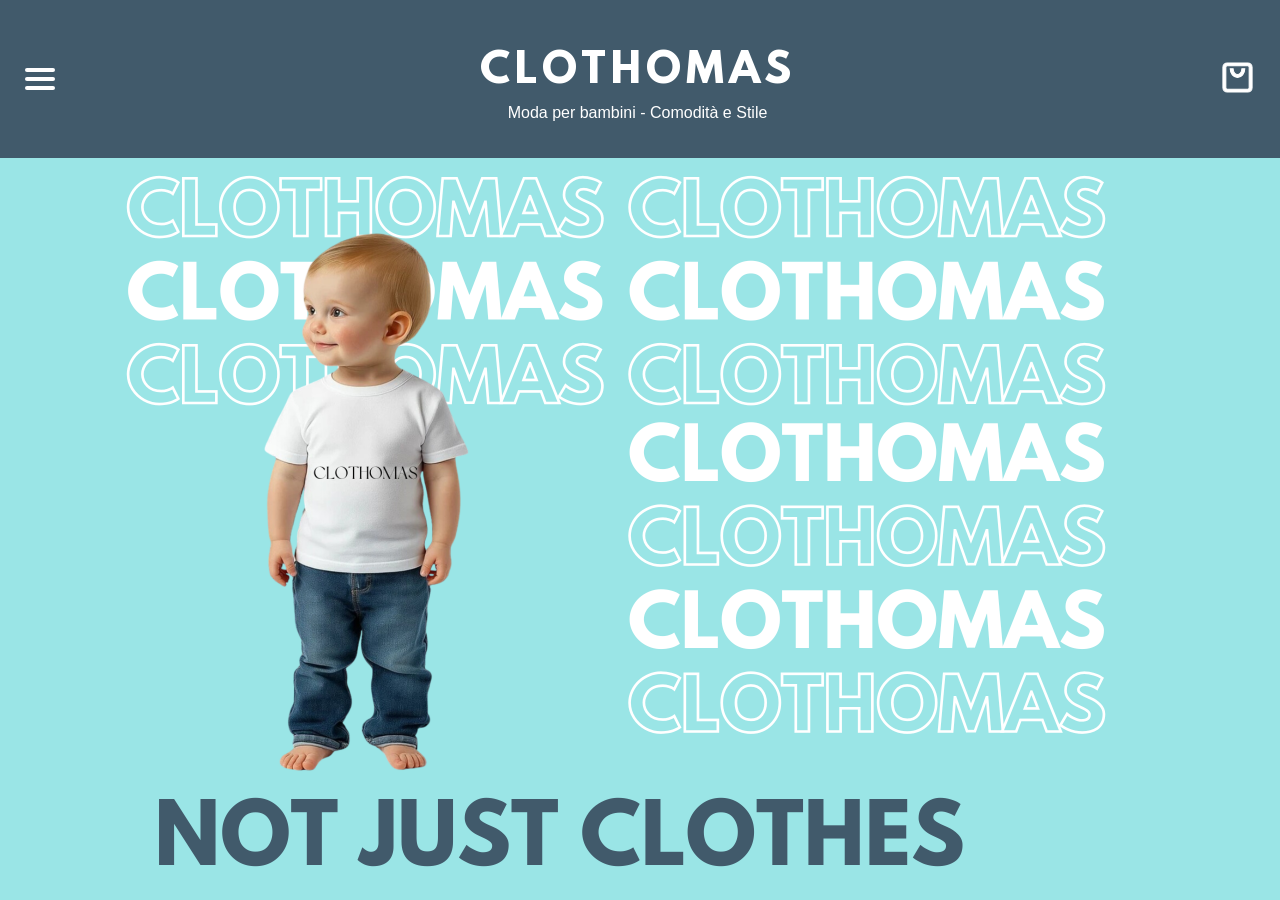
<file: index.html>
<!DOCTYPE html>
<html lang="it">
<head>
    <meta charset="UTF-8">
    <meta http-equiv="refresh" content="0;url=Home2.html">
    <title>Redirecting...</title>
</head>
<body>
    <p>Se non vieni reindirizzato automaticamente, <a href="Home2.html">clicca qui</a>.</p>
</body>
</html>
</file>
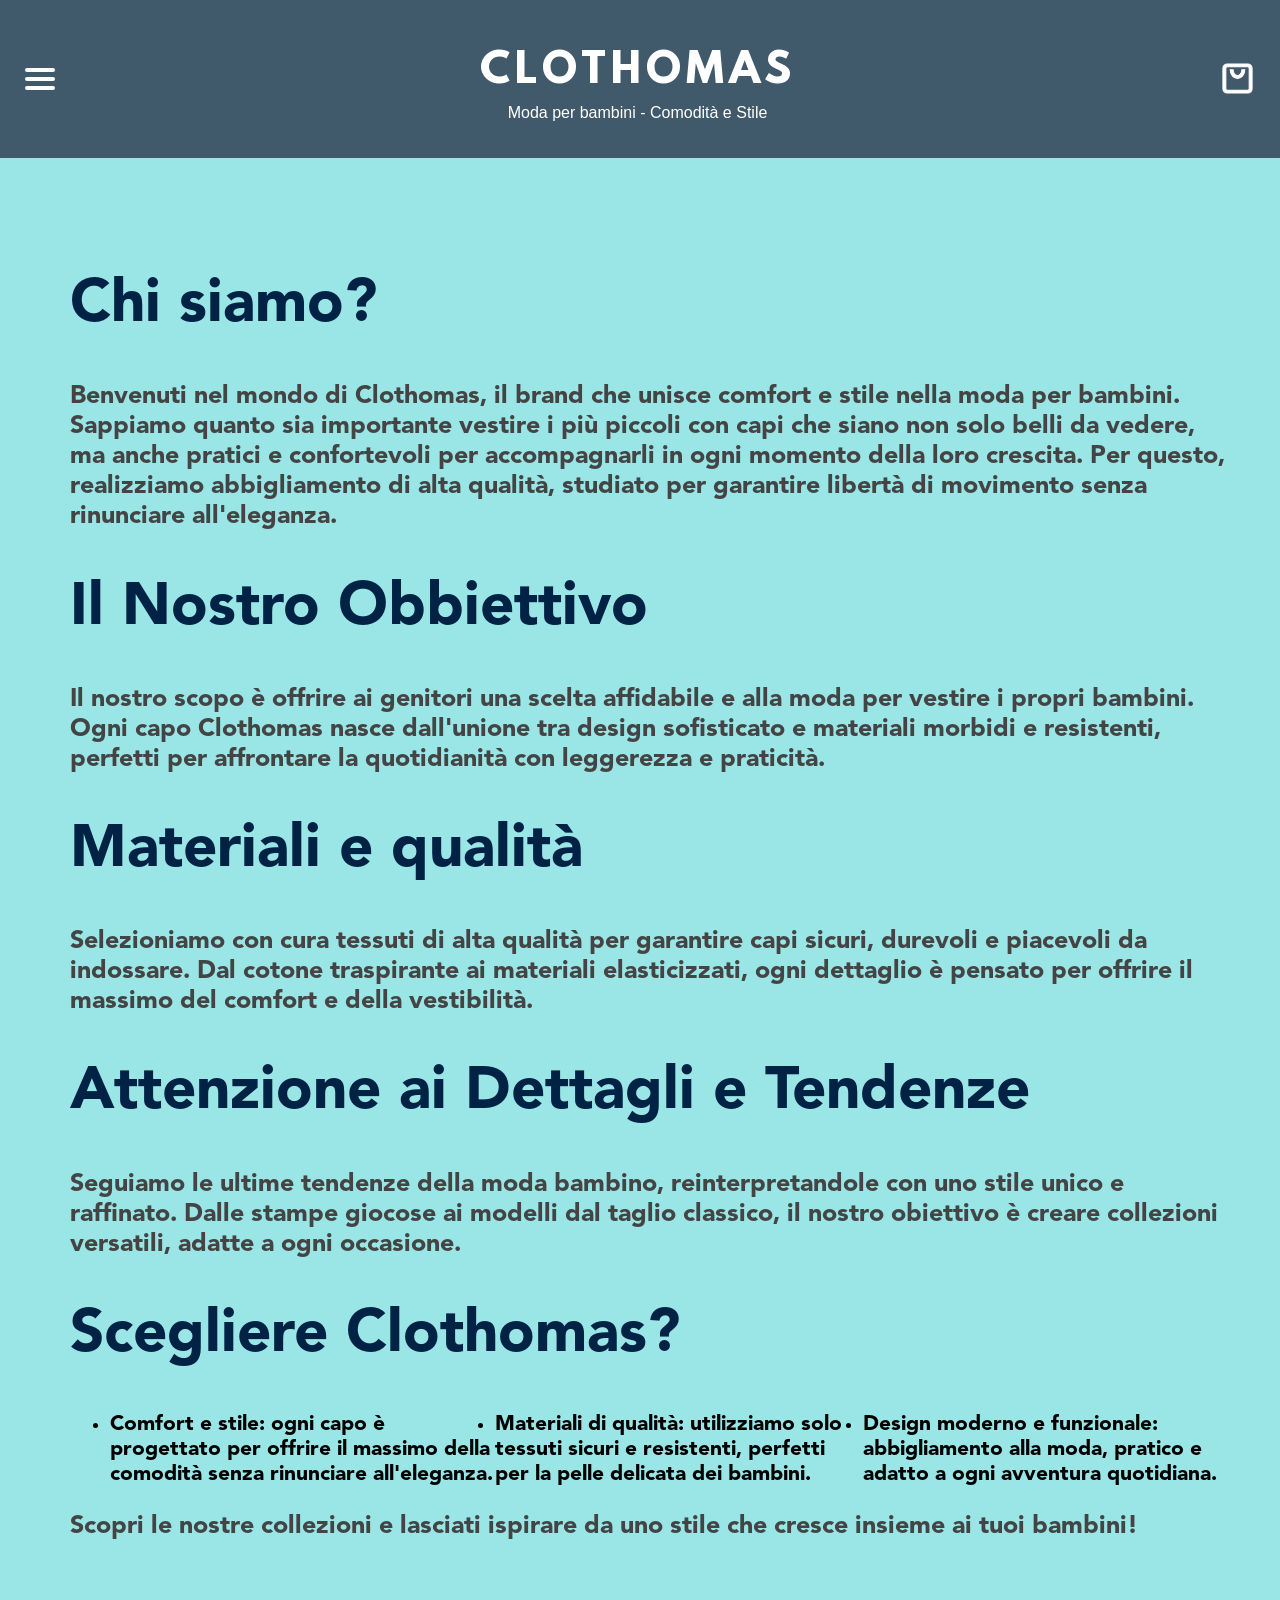
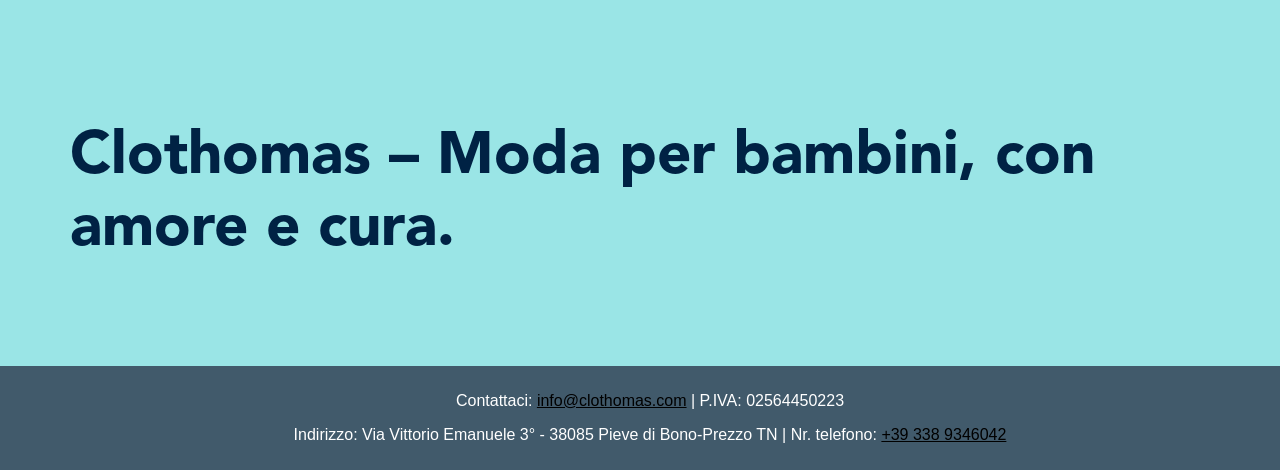
<file: Chi siamo.html>
<html>
    <head> 
        <title>CLOTHOMAS - Catalogo Bambini</title>
        <link rel="stylesheet" href="stile.css">
        <link rel="stylesheet" href="Buttons.css">
    </head>
    <body>
        <header>
        <div class="bottones">
            <button class="button" type="button" onclick="ToggleMenu()">
                <span class="bar"></span>
                <span class="bar"></span>
                <span class="bar"></span>
            </button>
            
            <div id="sideMenu" class="side-menu">
                <a href="Home2.html">HOME</a>
                <a href="Prodotti.html">I NOSTRI PRODOTTI</a>
                <a href="Chi siamo.html">CHI SIAMO</a>
                <a href="contatti.html">CONTATTI</a>
            </div>
    
            <script src="script.java"></script>
        </div>
    
        <div class="ContenitoreTitolo">
            <h1><a href="Home2.html">CLOTHOMAS</a></h1>
            <p>Moda per bambini - Comodità e Stile</p>
        </div>
    
        <div class="dio">
            <button class="button2" onclick="ToggleMenu2()">
                <div class="bag-icon">
                    <svg
                        width="35"   
                        height="35"  
                        viewBox="0 0 24 24"
                        fill="none"
                        xmlns="http://www.w3.org/2000/svg"
                    >
                        <path
                            fill-rule="evenodd"
                            clip-rule="evenodd"
                            d="M5 4H19C19.5523 4 20 4.44771 20 5V19C20 19.5523 19.5523 20 19 20H5C4.44772 20 4 19.5523 4 19V5C4 4.44772 4.44771 4 5 4ZM2 5C2 3.34315 3.34315 2 5 2H19C20.6569 2 22 3.34315 22 5V19C22 20.6569 20.6569 22 19 22H5C3.34315 22 2 20.6569 2 19V5ZM12 12C9.23858 12 7 9.31371 7 6H9C9 8.56606 10.6691 10 12 10C13.3309 10 15 8.56606 15 6H17C17 9.31371 14.7614 12 12 12Z"
                            fill="currentColor"
                            stroke="white"  
                            stroke-width="0.7"  
                        />
                    </svg>
                    <!-- Contatore degli articoli nel carrello -->
                    <span id="cart-counter" class="cart-counter">0</span>
                </div>
            </button>
        </div>
        
        </svg>
       
            
            <div id="sideMenu2" class="side-menu2">
                
        
                <h5>CARRELLO</h5>
            
      <ul id="cartItems">
        <!-- Gli articoli aggiunti appariranno qui -->
      </ul>
      <button id="checkoutBtn">CHECKOUT</button>

<script>
document.getElementById("checkoutBtn").addEventListener("click", function () {
    window.location.href = "checkout.html";
});
</script>
    </div>
                
            </div>
    </header>
    
        
        <div class="Madonna">
            <h1>Chi siamo?</h1>
            <p>Benvenuti nel mondo di Clothomas, il brand che unisce comfort e stile nella moda per bambini. Sappiamo quanto sia importante vestire i più piccoli con capi che siano non solo belli da vedere, ma anche pratici e confortevoli per accompagnarli in ogni momento della loro crescita. Per questo, realizziamo abbigliamento di alta qualità, studiato per garantire libertà di movimento senza rinunciare all'eleganza.</p>
            <h1>Il Nostro Obbiettivo</h1>
            <p>Il nostro scopo è offrire ai genitori una scelta affidabile e alla moda per vestire i propri bambini. Ogni capo Clothomas nasce dall'unione tra design sofisticato e materiali morbidi e resistenti, perfetti per affrontare la quotidianità con leggerezza e praticità.</p>
            <h1>Materiali e qualità</h1>
            <p>Selezioniamo con cura tessuti di alta qualità per garantire capi sicuri, durevoli e piacevoli da indossare. Dal cotone traspirante ai materiali elasticizzati, ogni dettaglio è pensato per offrire il massimo del comfort e della vestibilità.</p>
            <h1>Attenzione ai Dettagli e Tendenze</h1>
            <p>Seguiamo le ultime tendenze della moda bambino, reinterpretandole con uno stile unico e raffinato. Dalle stampe giocose ai modelli dal taglio classico, il nostro obiettivo è creare collezioni versatili, adatte a ogni occasione.</p>
            <h1>Scegliere Clothomas?</h1>
            <ul class="chili">
                <li>Comfort e stile: ogni capo è progettato per offrire il massimo della comodità senza rinunciare all'eleganza.</li>
                <li>Materiali di qualità: utilizziamo solo tessuti sicuri e resistenti, perfetti per la pelle delicata dei bambini.</li>
                <li>Design moderno e funzionale: abbigliamento alla moda, pratico e adatto a ogni avventura quotidiana.</li>
            </ul>
        <p>Scopri le nostre collezioni e lasciati ispirare da uno stile che cresce insieme ai tuoi bambini!</p>
        <h2>Clothomas – Moda per bambini, con amore e cura.</h2>
        
        
        </div>
    
        <script src="script2.java"></script>
        <script src="script.java"></script>
        <script src="cartjv.java"></script>
        <script src="Producttj.java"></script>

    

 
        
        <footer>
            <div class="Contattaci">
                <p>Contattaci:  <a href="mailto: info@clothomas.com">info@clothomas.com</a> | P.IVA: 02564450223</p>
                <p>Indirizzo: Via Vittorio Emanuele 3° - 38085 Pieve di Bono-Prezzo TN | Nr. telefono: <a href="tel:+39 338 9346042">+39 338 9346042</a></p>
            </div>
        </footer>
    </body>
    
    </html>
</file>
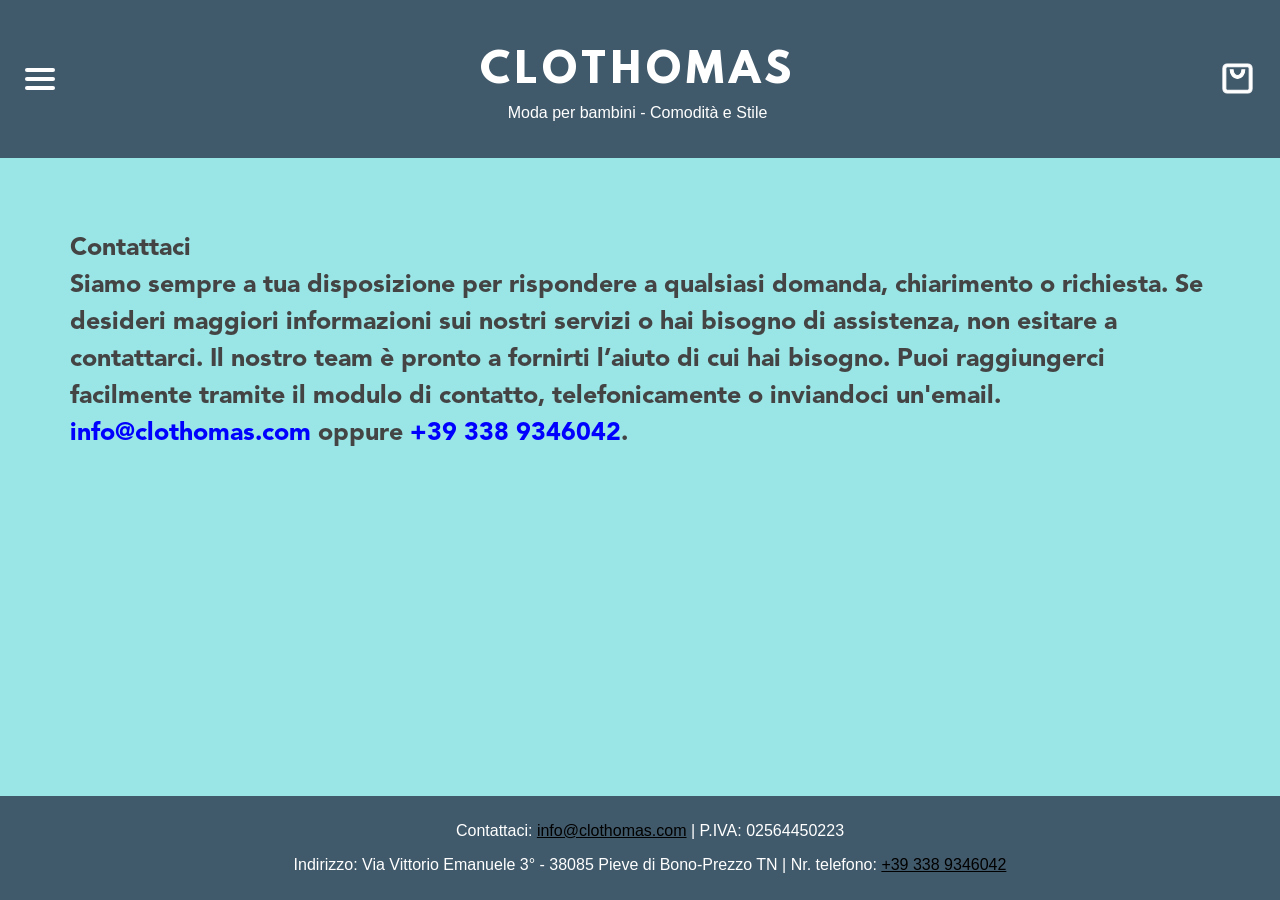
<file: contatti.html>
<html>
    <head> 
        <title>CLOTHOMAS - Catalogo Bambini</title>
        <link rel="stylesheet" href="stile.css">
        <link rel="stylesheet" href="Buttons.css">
    </head>
    <body>
        <header>
        <div class="bottones">
            <button class="button" type="button" onclick="ToggleMenu()">
                <span class="bar"></span>
                <span class="bar"></span>
                <span class="bar"></span>
            </button>
            
            <div id="sideMenu" class="side-menu">
                <a href="Home2.html">HOME</a>
                <a href="Prodotti.html">I NOSTRI PRODOTTI</a>
                <a href="Chi siamo.html">CHI SIAMO</a>
                <a href="contatti.html">CONTATTI</a>
            </div>
    
            <script src="script.java"></script>
        </div>
    
        <div class="ContenitoreTitolo">
            <h1><a href="Home2.html">CLOTHOMAS</a></h1>
            <p>Moda per bambini - Comodità e Stile</p>
        </div>
    
        <div class="dio">
            <button class="button2" onclick="ToggleMenu2()">
                <div class="bag-icon">
                    <svg
                        width="35"   
                        height="35"  
                        viewBox="0 0 24 24"
                        fill="none"
                        xmlns="http://www.w3.org/2000/svg"
                    >
                        <path
                            fill-rule="evenodd"
                            clip-rule="evenodd"
                            d="M5 4H19C19.5523 4 20 4.44771 20 5V19C20 19.5523 19.5523 20 19 20H5C4.44772 20 4 19.5523 4 19V5C4 4.44772 4.44771 4 5 4ZM2 5C2 3.34315 3.34315 2 5 2H19C20.6569 2 22 3.34315 22 5V19C22 20.6569 20.6569 22 19 22H5C3.34315 22 2 20.6569 2 19V5ZM12 12C9.23858 12 7 9.31371 7 6H9C9 8.56606 10.6691 10 12 10C13.3309 10 15 8.56606 15 6H17C17 9.31371 14.7614 12 12 12Z"
                            fill="currentColor"
                            stroke="white"  
                            stroke-width="0.7"  
                        />
                    </svg>
                    <!-- Contatore degli articoli nel carrello -->
                    <span id="cart-counter" class="cart-counter">0</span>
                </div>
            </button>
        </div>
        
        </svg>
       
            
            <div id="sideMenu2" class="side-menu2">
                
        
                <h5>CARRELLO</h5>
            
      <ul id="cartItems">
        <!-- Gli articoli aggiunti appariranno qui -->
      </ul>
      <button id="checkoutBtn">CHECKOUT</button>

<script>
document.getElementById("checkoutBtn").addEventListener("click", function () {
    window.location.href = "checkout.html";
});
</script>
    </div>
                
            </div>
    </header>
    
        
        <div class="Contatti">
            <p>Contattaci<br>
                Siamo sempre a tua disposizione per rispondere a qualsiasi domanda, chiarimento o richiesta. 
                Se desideri maggiori informazioni sui nostri servizi o hai bisogno di assistenza, non esitare a 
                contattarci. Il nostro team è pronto a fornirti l’aiuto di cui hai bisogno. 
                Puoi raggiungerci facilmente 
                tramite il modulo di contatto, telefonicamente o inviandoci un'email.<br>
                <a href="mailto: info@clothomas.com">info@clothomas.com</a> oppure 
                <a href="tel:+39 338 9346042">+39 338 9346042</a>.
            </p>
          
        </div>
    
        <script src="script2.java"></script>
        <script src="script.java"></script>
        <script src="cartjv.java"></script>
        <script src="Producttj.java"></script>

    

 
        
    <div class="fc">
        <div class="Contattaci">
            <p>Contattaci:  <a href="mailto: info@clothomas.com">info@clothomas.com</a> | P.IVA: 02564450223</p>
            <p>Indirizzo: Via Vittorio Emanuele 3° - 38085 Pieve di Bono-Prezzo TN | Nr. telefono: <a href="tel:+39 338 9346042">+39 338 9346042</a></p>
        </div>
    </div>
    </body>
    
    </html>
</file>
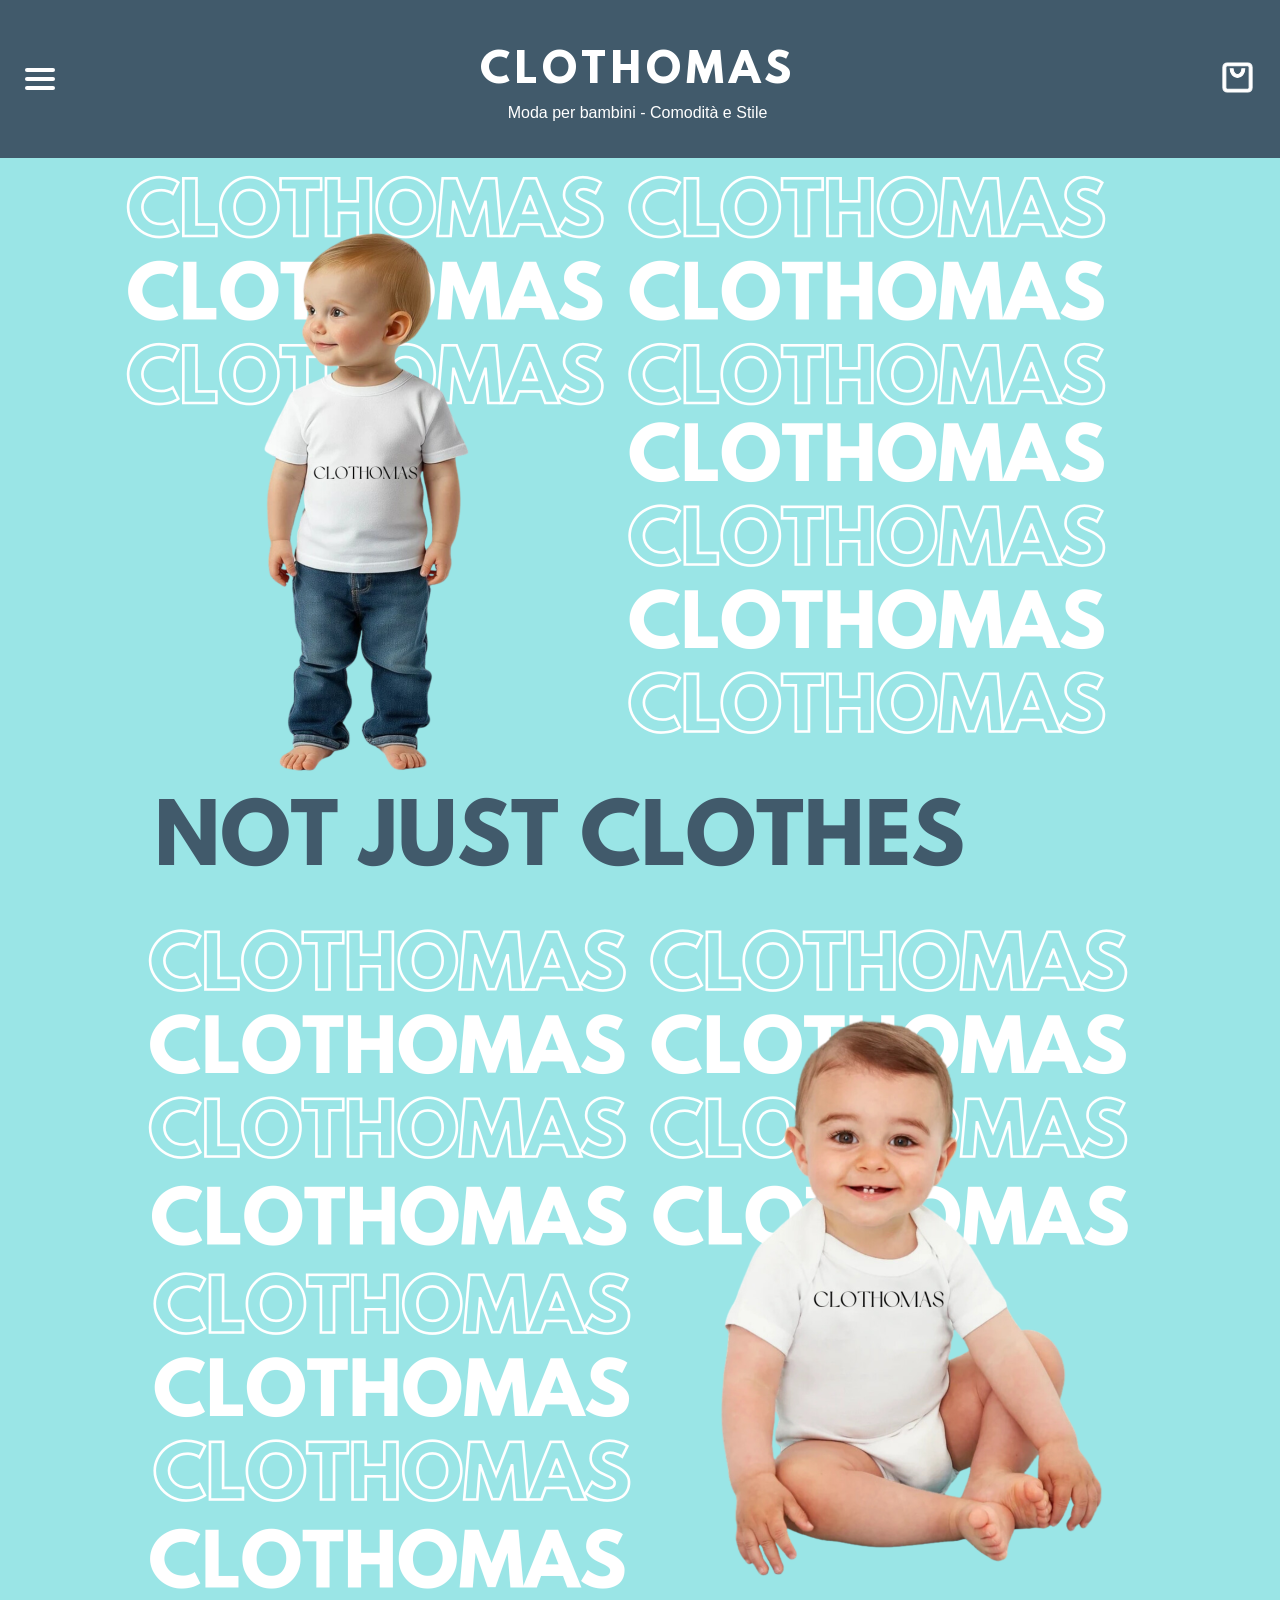
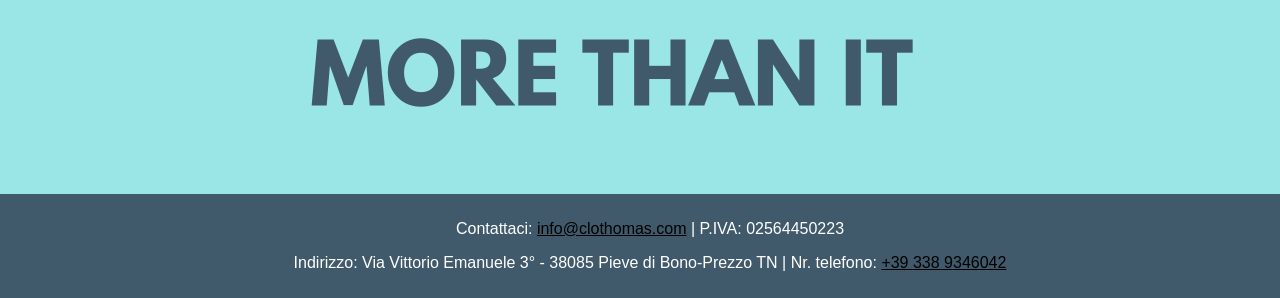
<file: Home2.html>
<!DOCTYPE html>

<html>
<head>
    <title>CLOTHOMAS - Catalogo Bambini</title>
    <link rel="stylesheet" href="stile.css">
    <link rel="stylesheet" href="Buttons.css">
</head>
<body>
    
    <header>
        <div class="bottones">
            <button class="button" type="button" onclick="ToggleMenu()">
                <span class="bar"></span>
                <span class="bar"></span>
                <span class="bar"></span>
            </button>
            
            <div id="sideMenu" class="side-menu">
                <a href="Home2.html">HOME</a>
                <a href="Prodotti.html">I NOSTRI PRODOTTI</a>
                <a href="Chi siamo.html">CHI SIAMO</a>
                <a href="contatti.html">CONTATTI</a>
            </div>
    
            <script src="script.java"></script>
        </div>
    
        <div class="ContenitoreTitolo">
            <h1><a href="Home2.html">CLOTHOMAS</a></h1>
            <p>Moda per bambini - Comodità e Stile</p>
        </div>
    
        <div class="dio">
            <button class="button2" onclick="ToggleMenu2()">
                <div class="bag-icon">
                    <svg
                        width="35"   
                        height="35"  
                        viewBox="0 0 24 24"
                        fill="none"
                        xmlns="http://www.w3.org/2000/svg"
                    >
                        <path
                            fill-rule="evenodd"
                            clip-rule="evenodd"
                            d="M5 4H19C19.5523 4 20 4.44771 20 5V19C20 19.5523 19.5523 20 19 20H5C4.44772 20 4 19.5523 4 19V5C4 4.44772 4.44771 4 5 4ZM2 5C2 3.34315 3.34315 2 5 2H19C20.6569 2 22 3.34315 22 5V19C22 20.6569 20.6569 22 19 22H5C3.34315 22 2 20.6569 2 19V5ZM12 12C9.23858 12 7 9.31371 7 6H9C9 8.56606 10.6691 10 12 10C13.3309 10 15 8.56606 15 6H17C17 9.31371 14.7614 12 12 12Z"
                            fill="currentColor"
                            stroke="white"  
                            stroke-width="0.7"  
                        />
                    </svg>
                    <!-- Contatore degli articoli nel carrello -->
                    <span id="cart-counter" class="cart-counter">0</span>
                </div>
            </button>
        </div>
        
        </svg>
       
            
            <div id="sideMenu2" class="side-menu2">
                
        
                <h5>CARRELLO</h5>
            
      <ul id="cartItems">
        <!-- Gli articoli aggiunti appariranno qui -->
      </ul>
      <button id="checkoutBtn">CHECKOUT</button>

<script>
document.getElementById("checkoutBtn").addEventListener("click", function () {
    window.location.href = "checkout.html";
});
</script>
    </div>
                
            </div>
    </header>


        </div>
      
        <div class="IMGHOME">
            <img class="Pizza" src="Immagini/IMGHOME1.png" >

            



        </div>


<div>


    <script src="script2.java"></script>
    <script src="script.java"></script>
    <script src="cartjv.java"></script>
    <script src="Producttj.java"></script>

    <footer>
        <div class="Contattaci">
            <p>Contattaci:  <a href="mailto: info@clothomas.com">info@clothomas.com</a> | P.IVA: 02564450223</p>
            <p>Indirizzo: Via Vittorio Emanuele 3° - 38085 Pieve di Bono-Prezzo TN | Nr. telefono: <a href="tel:+39 338 9346042">+39 338 9346042</a></p>
        </div>
    </footer>
</div>
</body>

</html>
</file>
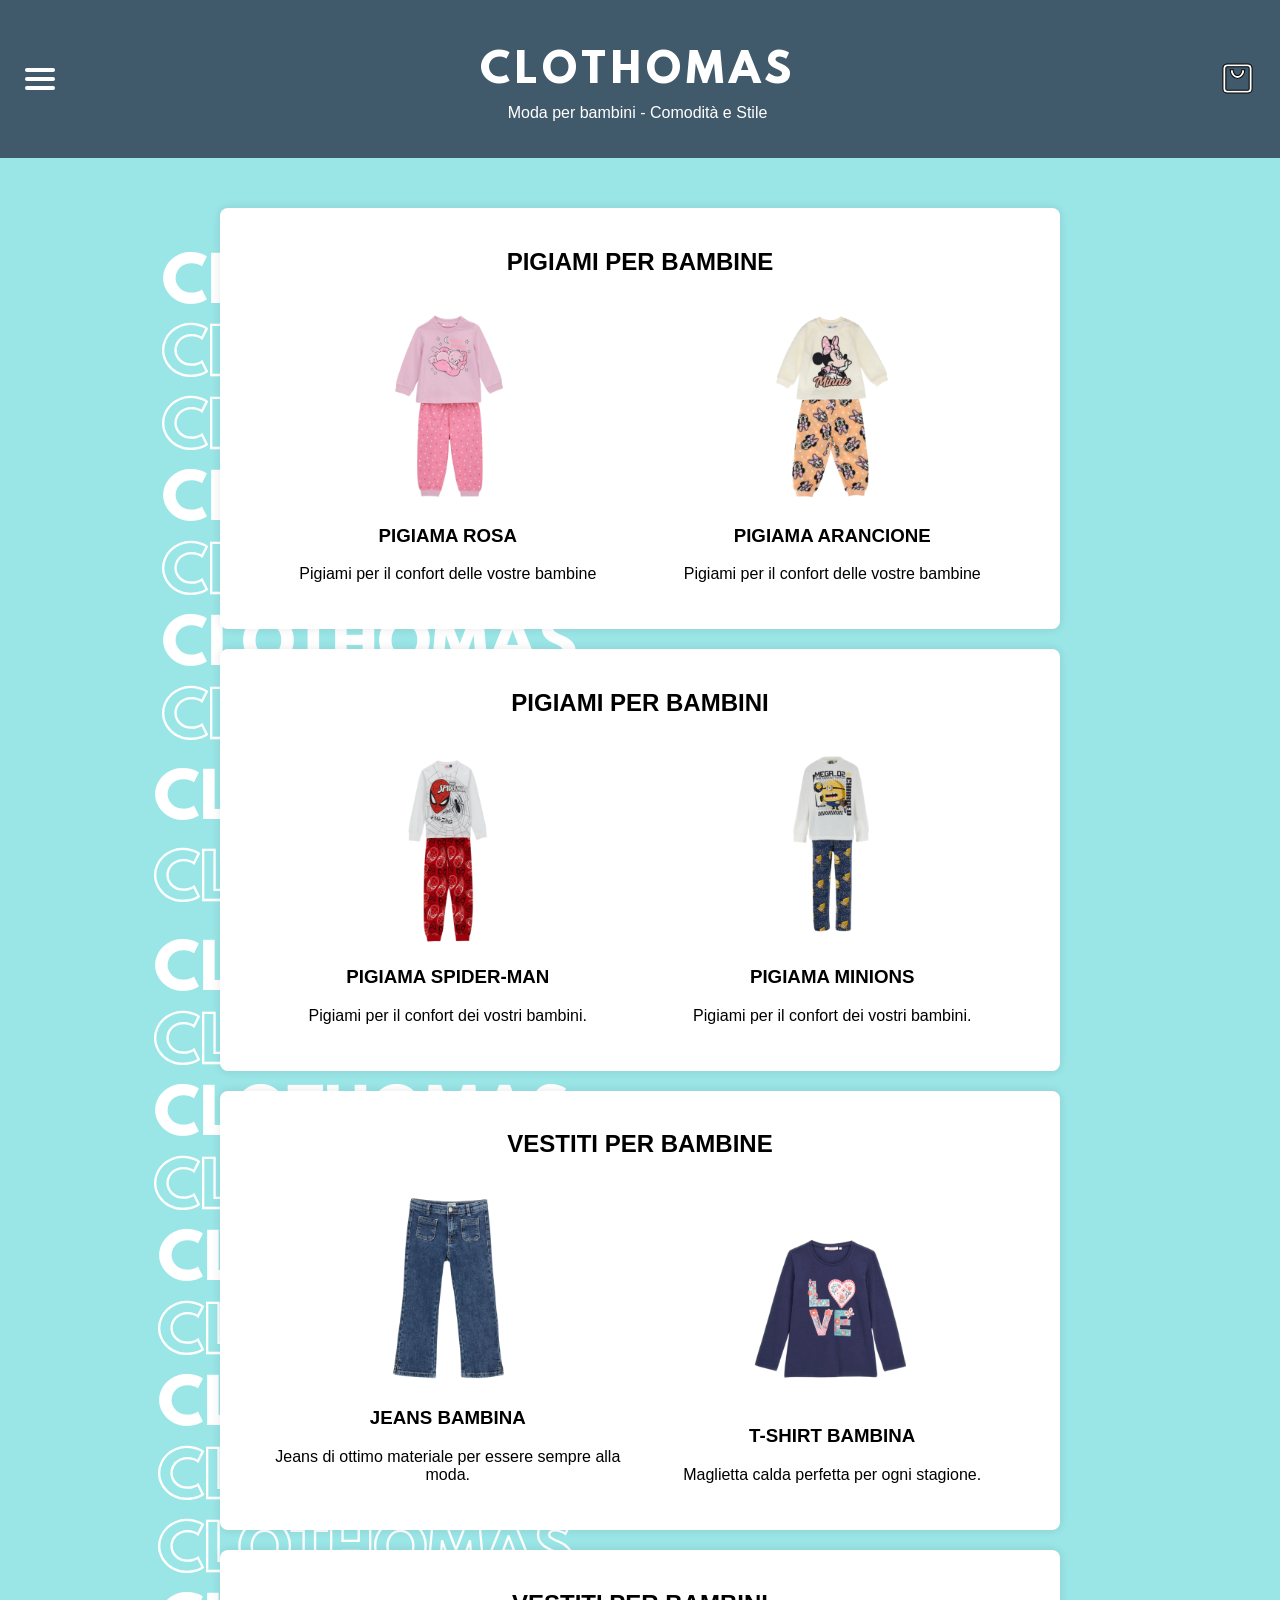
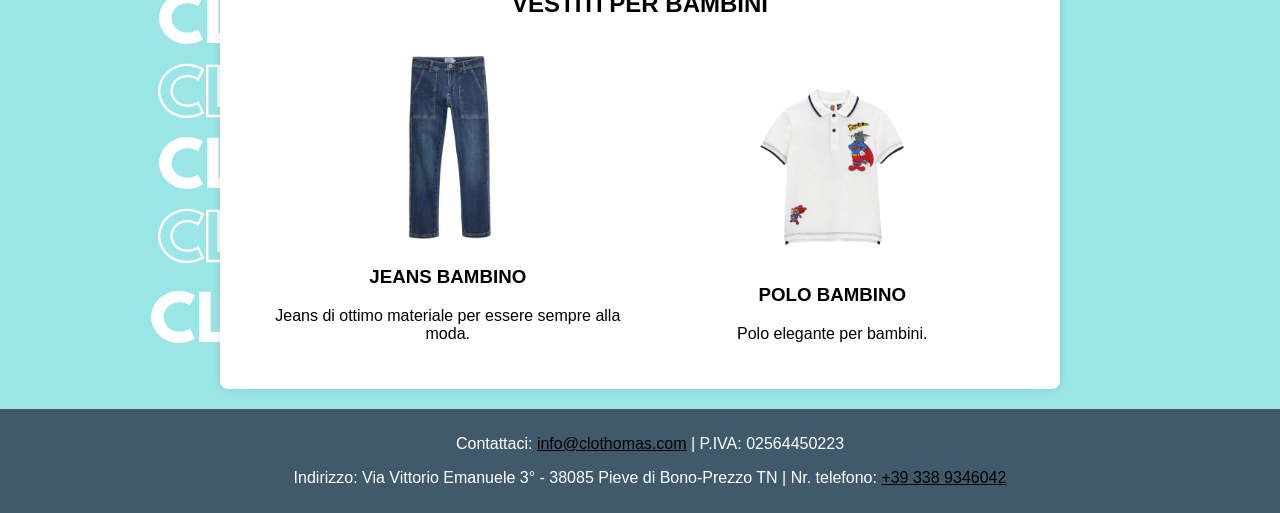
<file: Prodotti.html>
<html>
    <head> 
        <title>CLOTHOMAS - Catalogo Bambini</title>
        <link rel="stylesheet" href="stile.css">
        <link rel="stylesheet" href="Buttons.css">
    </head>
    <body>
        <header>
            <div class="bottones">
                <button class="button" type="button" onclick="ToggleMenu()">
                    <span class="bar"></span>
                    <span class="bar"></span>
                    <span class="bar"></span>
                </button>
                
                <div id="sideMenu" class="side-menu">
                    <a href="Home2.html">HOME</a>
                    <a href="Prodotti.html">I NOSTRI PRODOTTI</a>
                    <a href="Chi siamo.html">CHI SIAMO</a>
                    <a href="contatti.html">CONTATTI</a>
                </div>
        
                <script src="script.java"></script>
            </div>
        
            <div class="ContenitoreTitolo">
                <h1><a href="Home2.html">CLOTHOMAS</a></h1>
                <p>Moda per bambini - Comodità e Stile</p>
            </div>
        
            <div class="dio">
                <button class="button2" onclick="ToggleMenu2()">
                    <div class="bag-icon">
                        <svg
                            width="35"   
                            height="35"  
                            viewBox="0 0 24 24"
                            fill="none"
                            xmlns="http://www.w3.org/2000/svg"
                        >
                            <path
                                fill-rule="evenodd"
                                clip-rule="evenodd"
                                d="M5 4H19C19.5523 4 20 4.44771 20 5V19C20 19.5523 19.5523 20 19 20H5C4.44772 20 4 19.5523 4 19V5C4 4.44772 4.44771 4 5 4ZM2 5C2 3.34315 3.34315 2 5 2H19C20.6569 2 22 3.34315 22 5V19C22 20.6569 20.6569 22 19 22H5C3.34315 22 2 20.6569 2 19V5ZM12 12C9.23858 12 7 9.31371 7 6H9C9 8.56606 10.6691 10 12 10C13.3309 10 15 8.56606 15 6H17C17 9.31371 14.7614 12 12 12Z"
                                fill="currentColor"
                                stroke="black"  
                                stroke-width="0.7"  
                            />
                        </svg>
                        <!-- Contatore degli articoli nel carrello -->
                        <span id="cart-counter" class="cart-counter">0</span>
                    </div>
                </button>
            </div>
            
            </svg>
           
                
                <div id="sideMenu2" class="side-menu2">
                    
            
                    <h5>CARRELLO</h5>
                
          <ul id="cartItems">
            <!-- Gli articoli aggiunti appariranno qui -->
          </ul>
          <button id="checkoutBtn">CHECKOUT</button>
    
    <script>
    document.getElementById("checkoutBtn").addEventListener("click", function () {
        window.location.href = "checkout.html";
    });
    </script>
        </div>
                    
                </div>
        </header>
        
        
        <div class="bckimg">    
            <img src="Immagini/IMGHOME1b.png" alt="">
        </div>

        <div class="contenuto">
            <section class="category">
            <h2>PIGIAMI PER BAMBINE</h2>
            <div class="product">
                <img src="Immagini/PjG2.png">
                <h3><a href="Prodd.html?id=1">PIGIAMA ROSA</a></h3> 
                <p>Pigiami per il confort delle vostre bambine</p>
            </div>
            <div class="product">
                <img src="Immagini/PjG1.png">
                <h3> <a href="Prodd.html?id=2"> PIGIAMA ARANCIONE</a></h3>
                <p>Pigiami per il confort delle vostre bambine</p>
            </div>
        </section>
        <section class="category">
            <h2>PIGIAMI PER BAMBINI</h2>
            <div class="product">
                <img src="Immagini/PjB1.png">
                <h3><a href="Prodd.html?id=4">PIGIAMA SPIDER-MAN</a></h3>
                <p>Pigiami per il confort dei vostri bambini.</p>
            </div>
            <div class="product">
                <img src="Immagini/PjB2.png">
                <h3><a href="Prodd.html?id=3">PIGIAMA MINIONS</a></h3>
                <p>Pigiami per il confort dei vostri bambini.</p>
    
            </div>
            </section>
            <section class="category">
                <h2>VESTITI PER BAMBINE</h2>
                <div class="product">
                    <img src="Immagini/PaG2.png">
                    <h3><a href="Prodd.html?id=5">JEANS BAMBINA</a></h3>
                    <p>Jeans di ottimo materiale per essere sempre alla moda.</p>
                </div>
                <div class="product">
                    <img src="Immagini/TG2.png">
                    <h3><a href="Prodd.html?id=6">T-SHIRT BAMBINA</a></h3>
                    <p>Maglietta calda perfetta per ogni stagione.</p>
        
                </div>
    
        </section>

    </section>
    <section class="category">
        <h2>VESTITI PER BAMBINI</h2>
        <div class="product">
            <img src="Immagini/PaB2.png">
            <h3><a href="Prodd.html?id=7">JEANS BAMBINO</a></h3>
            <p>Jeans di ottimo materiale per essere sempre alla moda.</p>
        </div>
        <div class="product">
            <img src="Immagini/TB2.png">
            <h3><a href="Prodd.html?id=8">POLO BAMBINO</a></h3>
            <p>Polo elegante per bambini.</p>

        </div>

</section>

<footer>
    <div class="Contattaci">
        <p>Contattaci:  <a href="mailto: info@clothomas.com">info@clothomas.com</a> | P.IVA: 02564450223</p>
        <p>Indirizzo: Via Vittorio Emanuele 3° - 38085 Pieve di Bono-Prezzo TN | Nr. telefono: <a href="tel:+39 338 9346042">+39 338 9346042</a></p>
    </div>
</footer>

<script src="script2.java"></script>
<script src="script.java"></script>
<script src="cartjv.java"></script>
<script src="Producttj.java"></script>  
    </body>
    
    </html>
</file>
<file: stile.css>
body {
    font-family: Arial, sans-serif;
    margin: 0;
    padding: 0;
    text-align: center;
    background-color: #9ae5e6;
    overflow-x: hidden;
    display: flex;
    flex-direction: column;
}
header {
    position: fixed;
    top: 0;
    left: 0;
    width: 100%;
    background-color: #415a6b;
    color: rgb(255, 255, 255);
    padding: 20px;
    display: flex; /* Usa flexbox per la disposizione degli elementi */
    justify-content: flex-start; /* Allinea il bottone a sinistra */
    align-items: center; 
    overflow: hidden;
    z-index: 10;
}
.ContenitoreTitolo { display: flex;
    flex-direction: column;
    align-items: center;
    flex-grow: 1; 

}

.ContenitoreTitolo h1{ 
    font-size: 40px;
    letter-spacing: 5px;
    font-family: Font3;}

.ContenitoreTitolo p {margin-top: -20px;}
.contenuto{
    
    margin-top: 180px;
}


.category {
    background: white;
    margin: 20px auto;
    padding: 20px;
    max-width: 800px;
    border-radius: 8px;
    box-shadow: 0 0 10px rgba(0, 0, 0, 0.1);
}

h2 {
    color: #000000;
}

.product {
    display: inline-block;
    width: 45%;
    margin: 10px;
    text-align: center;
}

h3:hover{
color: blue;
text-decoration: underline;}
	

.product img {
    width: 100%;
    max-width: 200px;
    border-radius: 8px;
}

footer {
    background-color: #415a6b;
    color: rgb(255, 255, 255);
    padding: 10px;
    text-align: center;
    width: 100%;
}

.fc {
    background-color: #415a6b;
    color: rgb(255, 255, 255);
    padding: 10px;
    text-align: center;
    width: 100%;
    position: absolute;
    bottom: 0;
}

.ptr {
    background-color: #415a6b;
    color: rgb(255, 255, 255);
    padding: 20px;
    text-align: center;
    width: 100%;
    box-sizing: border-box;

}


.Homepage {
    margin-top: 180px;
    text-decoration: none;
    color: #415a6b;
    margin-top:280px;



}

a {text-decoration: none;
    color: inherit;}



@font-face {
    font-family: 'Font1';
    src: url('font/FontsFree-Net-Dream-Avenue.ttf') format('woff2');
    font-weight: normal;
    font-style: normal;

    font-family: 'Font2';
    src: url('font/AvenirLTStd-Black.otf') format('woff2');
    font-weight: normal;
    font-style: normal;


}

@font-face {
font-family: 'Font3';
src: url('font/league-spartan.bold.ttf') format('woff2');
font-weight: normal;
font-style: normal;
}


.Madonna {
    padding: 50px;
background-color: #9ae5e6;
margin-top:180px; 
;}

.Madonna h1{
    color:#002244;
    text-align: left;
    margin-left: 20px;
    font-size: 60px;
    font-family: Font2;
}

.Madonna h2 {
    text-align: left;
    margin-left: 20px;
    font-size: 60px;
    margin-top: 180px;
    font-family: Font2;
    color: #002244;
}


.Madonna p {text-align: left; 
margin-left:  20px;
font-family: Font2;
font-size: 25px;
color: #444444;
}

.madonna ul{
    display: flex;
    gap: 10,;
    text-align: left; 
    margin-left:  20px;
    font-family: Font2;
    font-size: 21px;  
    gap: 100 ;
    
}
.textimg1{
    font-family: "Font2";
    font-size: 100px;
}



.product-pagepd{
    
    margin-left: 30px;
    
}

.product-imagepd{
    margin-top: 180px;
    margin-left: 30PX;
    display: flex;
    align-items: flex-start;
    width: 25%;
}

.product-pagepd h1{ 
    display: flex;
    align-items: start;
}

.product-descriptionpd{
    font-family: "Font2";
    display: flex;
    align-items: start;
    text-align: left;
}

.product-price{
    font-family: "Font2";
    display: flex;
    align-items: start;
    text-align: left;
    font-size: 25px;
}

.product-code {
    font-family: "Font2";
    display: flex;
    align-items: start;
    text-align: left;
    font-size: 13PX;


}

.size-selectionpd p{
    display: flex;
    align-items: flex-start;
    font-family: "Font2";
}

.size-buttons {
    display: flex;
    align-items: flex-start;
    gap: 10px;
}

.size-btn {
    width: 60px;
    height: 30px;
    border: 2px solid black;
    background-color: #ffffff;
    display: flex;
    justify-content: center;
    align-items: center;
     font-size: 16px; 
     font-family: "Font2";
     cursor: pointer;

}

.add-to-cart, .buy-now {
    font-family: "Font2";
    margin-top: 40px;
    width: 100px;
    height: px;
    border: 2px solid black;
    background-color: #ffffff;
    display: flex;
    justify-content: center;
    align-items: center;
     font-size: 16px; 
     cursor: pointer;

}

.Testo_P {
    margin-top: 20px;
    font-family: "Font2";
    display: flex;
    align-items: start;
    text-align: left;
    font-size: 25px;
    margin-left: 30px;
}


/* Posiziona il contatore sopra l'icona */
.dio .bag-icon {
    color: white;
    position: relative; /* Necessario per posizionare il contatore */
}

/* Stile per il contatore */
.cart-counter {
    position: absolute;
    top: -5px; /* Posiziona il contatore un po' più in alto rispetto all'icona */
    right: -5px; /* Posiziona il contatore un po' a destra rispetto all'icona */
    background-color: red; /* Colore di sfondo del contatore */
    color: white; /* Colore del testo */
    font-size: 12px; /* Dimensione del testo */
    width: 18px; /* Larghezza del contatore */
    height: 18px; /* Altezza del contatore */
    border-radius: 50%; /* Rende il contatore rotondo */
    display: flex;
    justify-content: center;
    align-items: center;
    font-weight: bold;
}

/* Nascondi il contatore se è uguale a 0 */
#cart-counter {
    display: none; /* Inizialmente nascosto */
}

/* Mostra il contatore se è maggiore di 0 */
#cart-counter.visible {
    display: block;
}

.Contatti {
padding: 50px;
background-color: #9ae5e6;
color: rgb(255, 255, 255);}


.Contatti p {
    margin-top: 180px; 
    text-align: left; 
    margin-left:  20px;
    font-family: Font2;
    font-size: 25px;
    line-height: 37px;
    color: #444444;
}

.Contatti a {
    color: blue; /* Colore iniziale del link */
    text-decoration: none; /* Rimuove la sottolineatura di default */
}

/* Effetto quando si passa sopra il link */
.Contatti a:hover {
    color: blue; /* Colore blu quando il mouse passa sopra */
    text-decoration: underline; /* Sottolinea il link */
}

.Contattaci a {
    color: black; /* Colore iniziale del link */
    text-decoration: underline; /* Rimuove la sottolineatura di default */
}

/* Effetto quando si passa sopra il link */
.Contattaci a:hover {
    color: blue; /* Colore blu quando il mouse passa sopra */
    text-decoration: underline; /* Sottolinea il link */
}

.Pizza {
    width: 100%;
    margin-top: -210PX;
    margin-left: -60px;

}

.bckimg{
    margin-top: -2px;
    background-image: url("Immagini/IMGHOME1b.png"); /* L'immagine di sfondo */
    background-color: #cccccc; /* Colore di sfondo nel caso in cui l'immagine non sia disponibile */
    height: 10px; /* Altezza fissa */
    background-position: left; /* Centra l'immagine nel contenitore */
    background-repeat: no-repeat; /* Non ripetere l'immagine */
    background-size: cover; /* Fai in modo che l'immagine copra tutto il contenitore, ritagliando se necessario */
    width: 80%;
}
</file>
<file: Buttons.css>
/* Stile per il bottone hamburger */
.button {
    background-color: #415a6b;
    border: none;
    cursor: pointer;
    padding: 5px;
    display: flex;
    flex-direction: column;
    gap:5px; /* Distanza tra le barre */
}




/* Le barre del bottone hamburger */
.bar {
    width: 30px;
    height: 4px;
    background-color: rgb(255, 255, 255);
    border-radius: 5px;
}

/* Il menu laterale (inizialmente nascosto) */
.side-menu {
    height: 100%;  /* Copre tutta l'altezza della pagina */
    width: 0;  /* Menu nascosto inizialmente */
    position: fixed;
    top: 0;
    left: 0;
    background-color: #415a6b
    ;
    overflow-x: hidden;  /* Disabilita lo scorrimento orizzontale */
    transition: 0.3s;  /* Aggiungi una transizione fluida */
    padding-top: 60px;
}

/* Voci del menu */
.side-menu a {
    font-family: Font2;
    margin-top: 20px;
    padding: 8px 8px 8px 32px;
    text-decoration: none;
    font-size: 20px;
    color: rgb(255, 255, 255);
    display: block;
    transition: 0.3s;
    text-align: left;

}

.side-menu a:hover {
    background-color: #ADA991;
    color: #000000;
}

/* Quando il menu è aperto (con la classe "open") */
.side-menu.open {
    width: 250px;  /* Larghezza del menu quando è aperto */
}

/* Stile per il contenitore del titolo */
.ContenitoreTitolo {
    text-align: center;
    padding: 0px;
}

/* Bottone carrello */
.button2 {
    background-color: #415a6b;
    border: none;
    cursor: pointer;
    padding: 5px;
    display: flex;
    flex-direction: column;
    gap: 5px; /* Distanza tra le barre */
    margin-right: 40px;
}

/* Il menu laterale (inizialmente nascosto) */
.side-menu2 {
    height: 100%;  /* Copre tutta l'altezza della pagina */
    width: 0;  /* Menu nascosto inizialmente */
    position: fixed;
    top: 0;
    right: 0;  /* Il menu sarà a destra */
    background-color: #415a6b;
    overflow-y: auto;  /* Permette lo scorrimento verticale */
    transition: 0.3s ease;  /* Aggiungi una transizione fluida */
    padding-top: 60px;
    padding-bottom: 70px;  /* Dà spazio in fondo alla sidebar per il pulsante */
}


/* Quando il menu laterale è aperto (con la classe "open") */
.side-menu2.open {
    width: 300px;  /* Larghezza del menu quando è aperto */
}

/* Stile per il titolo "Carrello" */
.cart-sidebar h5 {
    font-family: Font1 ;
    font-size: 20px;
    color: rgb(255, 255, 255);
    margin-bottom: 20px;
    
}

/* Lista degli articoli nel carrello */
#cartItems {
    list-style-type: none;
    padding: 0;
    margin-left: 20px;
    text-align: left;
}

/* Ogni articolo nel carrello */
#cartItems li {
    margin-bottom: 10px;
    font-size: 18px;
    color: #ffffff;
    display: flex;
    align-items: center;
}

/* Design del prodotto nel carrello */
.cart-item {
    display: flex;
    justify-content: space-between;
    align-items: center;
    font-size: 16px;
    margin-bottom: 10px;
}

.cart-item img {
    width: 50px;
    height: 50px;
    object-fit: cover;
    margin-right: 10px;
}

/* Aggiungi un po' di spazio tra gli articoli */
.cart-item div {
    flex-grow: 1;
}

/* Pulsante checkout */
/* Pulsante checkout */
#checkoutBtn {
    background-color: #BFBBA9;
    color: white;
    padding: 10px;
    margin-top: 10px;
    margin-bottom: 100px;
    text-align: center;
    border: none;
    width: 100%;  /* Rende il pulsante largo quanto la sidebar */
    cursor: pointer;
    font-size: 18px;
    border-radius: 5px;
    left: 0;
    z-index: 10;  /* Porta il pulsante sopra gli altri contenuti */
}

#checkoutBtn:hover {
    background-color: #45a049;
}


/* Ombra del carrello per evidenziarlo meglio */
.cart-sidebar {
    display: none;  /* Nasconde la sidebar di default */
    background-color: #fff;
    padding: 20px;
    width: 250px;
    height: 100%;
    position: fixed;
    top: 0;
    right: 0;  /* Posiziona la sidebar a destra */
    box-shadow: -2px 0 10px rgba(0, 0, 0, 0.2);
    overflow-y: auto;  /* Permette lo scorrimento verticale */
    transition: 0.3s ease;  /* Aggiungi una transizione fluida */
}

/* Quando la classe "open" è applicata, il carrello diventa visibile */
.cart-sidebar.open {
    display: block;  /* Rendi il carrello visibile quando la classe "open" è presente */
    box-shadow: -2px 0 10px rgba(0, 0, 0, 0.3); /* Aggiungi un'ombra per evidenziarlo */
}

h5{
    font-family: Font2;
    font-size: 20px;
   
}


/* Allineamento dei prodotti nel carrello */
.cart-item {
    display: flex;
    justify-content: space-between;
    align-items: flex-start; /* Cambiato per allineare gli elementi in alto */
    font-size: 16px;
    margin-bottom: 10px;
    flex-direction: column; /* Aggiunto per impilare il contenuto in verticale */
}

/* Aggiungi spazio tra le informazioni del prodotto e i pulsanti */
.cart-item div {
    margin-bottom: 10px;
}

/* Allineamento e stile per i pulsanti + e - sotto il prodotto */
.quantity-controls {
    display: flex;
    align-items: center;
    justify-content: center;
    gap: 10px; /* Spazio tra i pulsanti e la quantità */
    margin-top: 10px; /* Spazio sopra i pulsanti */
}

/* Stile per i pulsanti + e - */
.quantity-btn {
    background-color: #BFBBA9;
    border: none;
    padding: 5px 10px;
    cursor: pointer;
    font-size: 16px;
    border-radius: 5px;
}

.quantity-btn:hover {
    background-color: #45a049;
}

/* Stile per il prezzo totale di ogni prodotto */
.cart-item div strong {
    font-size: 18px;
    color: #333;
    margin-top: 10px;
}

/* Stile per il totale complessivo del carrello */
#cartItems > div {
    font-size: 20px;
    font-weight: bold;
    margin-top: 20px;
    text-align: center;
}
</file>
